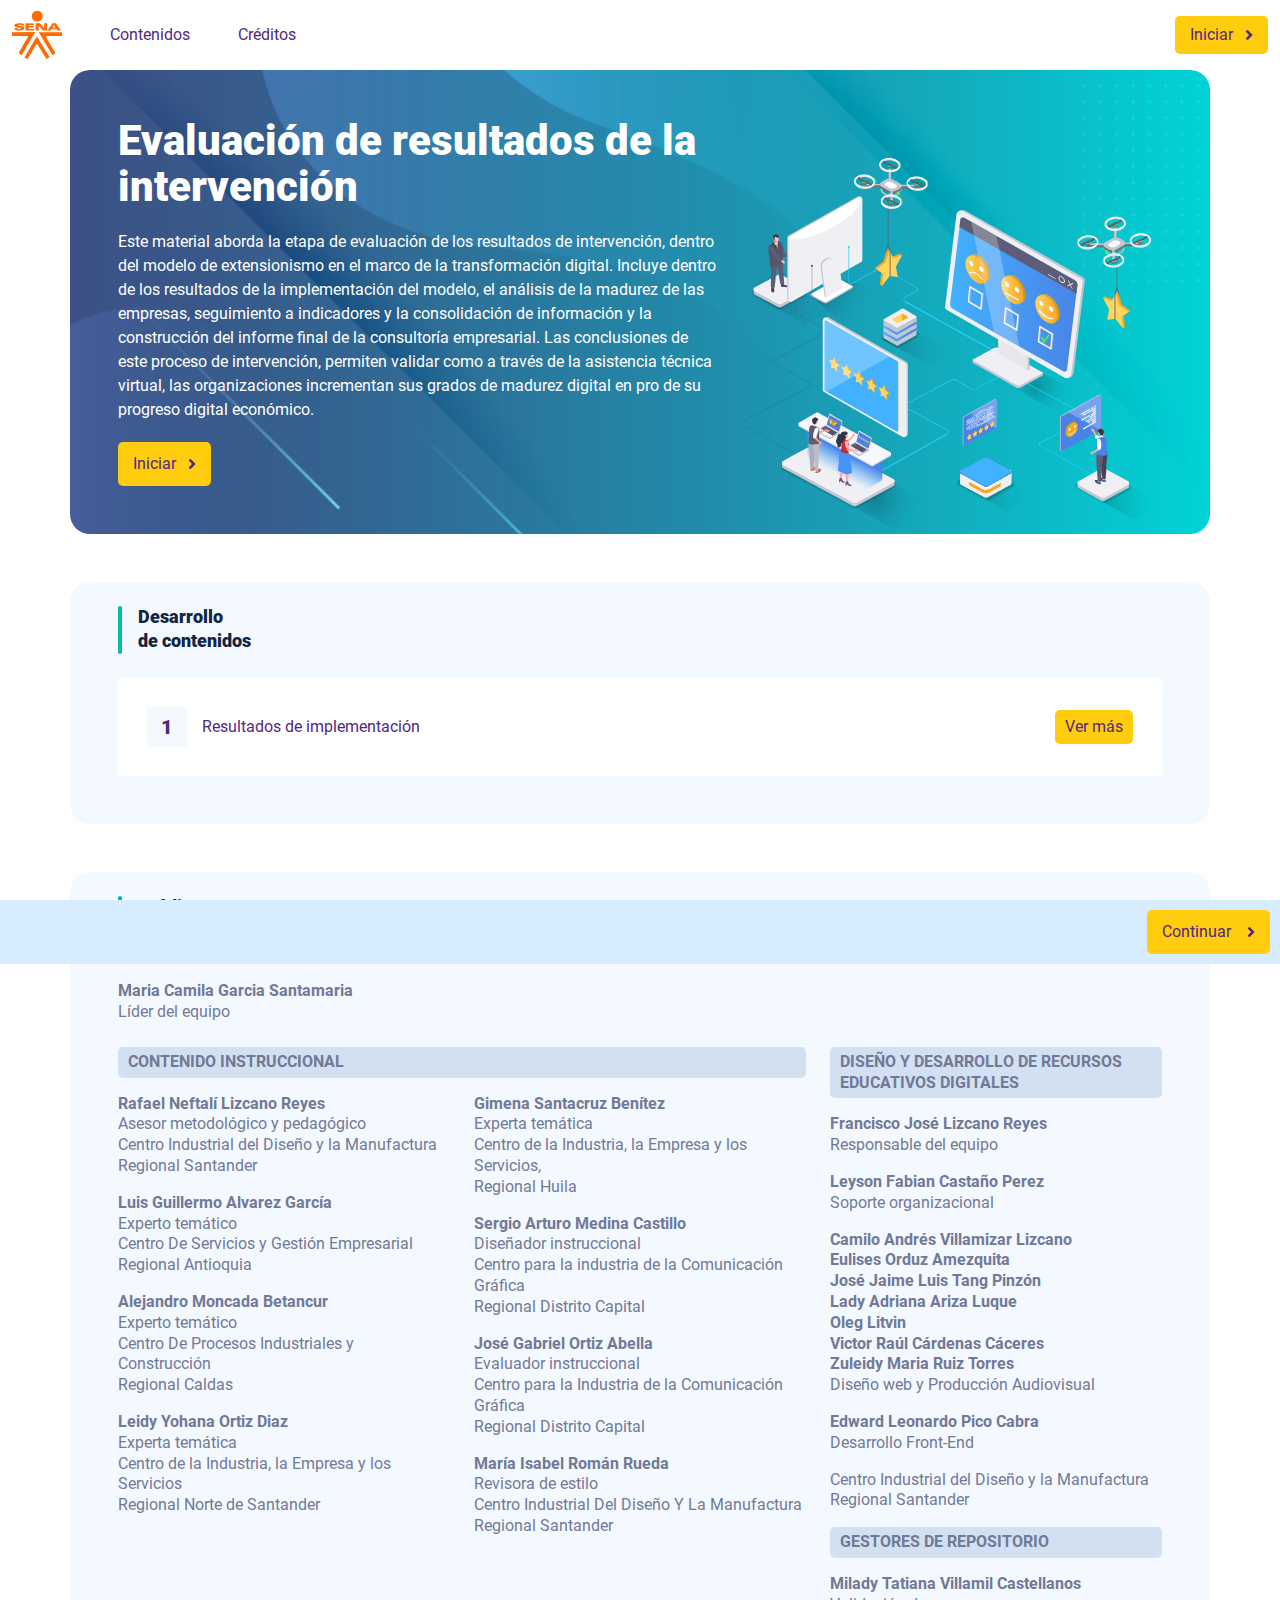
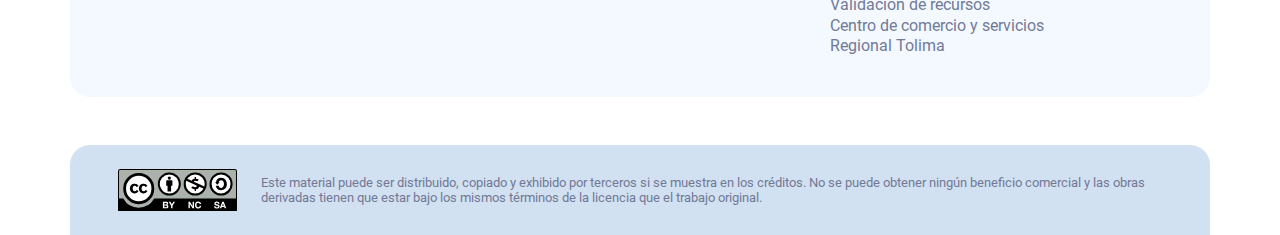
<file: index.html>
<!DOCTYPE html><html lang=""><head><meta charset="utf-8"><meta http-equiv="X-UA-Compatible" content="IE=edge"><meta name="viewport" content="width=device-width,initial-scale=1"><link rel="icon" href="favicon.ico"><title>valuación de resultados de la intervención</title><link href="css/chunk-18abf34a.fbc6547e.css" rel="prefetch"><link href="css/chunk-29460b1d.4fc86c55.css" rel="prefetch"><link href="css/chunk-6f26cf2c.bb1f6de8.css" rel="prefetch"><link href="css/chunk-7a8dacf9.c0b9870d.css" rel="prefetch"><link href="css/chunk-7cc2f876.c0b9870d.css" rel="prefetch"><link href="css/chunk-7ffbae07.c0b9870d.css" rel="prefetch"><link href="css/chunk-c30fa626.c10fd536.css" rel="prefetch"><link href="css/chunk-cde99bde.c0b9870d.css" rel="prefetch"><link href="css/comple.d13180e4.css" rel="prefetch"><link href="css/creditos.d2daddf6.css" rel="prefetch"><link href="css/glosario.599d8108.css" rel="prefetch"><link href="css/intro.175570c5.css" rel="prefetch"><link href="css/referencias.b298670c.css" rel="prefetch"><link href="css/tema1.d2daddf6.css" rel="prefetch"><link href="js/chunk-18abf34a.34dd8333.js" rel="prefetch"><link href="js/chunk-29460b1d.0ad68c23.js" rel="prefetch"><link href="js/chunk-2d0c031e.2a9f5bae.js" rel="prefetch"><link href="js/chunk-46763a27.85810dc0.js" rel="prefetch"><link href="js/chunk-6f26cf2c.1e27acfb.js" rel="prefetch"><link href="js/chunk-6f971c89.c6334845.js" rel="prefetch"><link href="js/chunk-7a8dacf9.96eab084.js" rel="prefetch"><link href="js/chunk-7cc2f876.8dfb34b3.js" rel="prefetch"><link href="js/chunk-7ffbae07.4bb2ba3e.js" rel="prefetch"><link href="js/chunk-c30fa626.96693622.js" rel="prefetch"><link href="js/chunk-cde99bde.6be8ea5c.js" rel="prefetch"><link href="js/comple.6e546e3f.js" rel="prefetch"><link href="js/creditos.d296f4b5.js" rel="prefetch"><link href="js/glosario.8104595a.js" rel="prefetch"><link href="js/intro.1bb05ed9.js" rel="prefetch"><link href="js/referencias.df88d91e.js" rel="prefetch"><link href="js/tema1.59eb98f6.js" rel="prefetch"><link href="css/app.b1a57835.css" rel="preload" as="style"><link href="css/chunk-vendors.51a8cdc3.css" rel="preload" as="style"><link href="js/app.a3c7f6bb.js" rel="preload" as="script"><link href="js/chunk-vendors.d99f6366.js" rel="preload" as="script"><link href="css/chunk-vendors.51a8cdc3.css" rel="stylesheet"><link href="css/app.b1a57835.css" rel="stylesheet"></head><body><noscript><strong>We're sorry but sena-base-2021 doesn't work properly without JavaScript enabled. Please enable it to continue.</strong></noscript><div id="app"></div><script src="js/chunk-vendors.d99f6366.js"></script><script src="js/app.a3c7f6bb.js"></script></body></html>
</file>
<file: css/chunk-18abf34a.fbc6547e.css>
.linea-tiempo-b[data-v-47dcb466]{position:relative}.linea-tiempo-b__numero[data-v-47dcb466]{align-self:stretch;position:relative}.linea-tiempo-b__numero[data-v-47dcb466]:after{content:"";position:absolute;border-left:3px solid #00bbae;z-index:1}.linea-tiempo-b .bottom[data-v-47dcb466]:after{height:50%;left:50%;top:50%}.linea-tiempo-b .full[data-v-47dcb466]:after{height:100%;left:50%}.linea-tiempo-b .top[data-v-47dcb466]:after{height:50%;left:50%;top:0}.linea-tiempo-b__linea div[data-v-47dcb466]{padding:0;height:40px}.linea-tiempo-b__linea .hor-line[data-v-47dcb466]{border-top:3px solid #00bbae;margin:0;top:17px;position:relative}.linea-tiempo-b__linea__esquina[data-v-47dcb466]{display:flex;overflow:hidden}.linea-tiempo-b__linea__esquina__linea[data-v-47dcb466]{border:3px solid #00bbae;width:100%;position:relative;border-radius:15px}.linea-tiempo-b__linea .top-right[data-v-47dcb466]{left:50%;top:-50%}.linea-tiempo-b__linea .left-bottom[data-v-47dcb466]{left:calc(-50% + 3px);top:calc(50% - 3px)}.linea-tiempo-b__linea .top-left[data-v-47dcb466]{left:calc(-50% + 3px);top:-50%}.linea-tiempo-b__linea .right-bottom[data-v-47dcb466]{left:50%;top:calc(50% - 3px)}.circle[data-v-47dcb466]{width:50px;height:50px;border-radius:50%;background-color:#00bbae;z-index:2;position:relative}.circle div[data-v-47dcb466]{color:#fff;position:absolute;top:50%;left:50%;transform:translate(-50%,-50%)}
</file>
<file: css/chunk-29460b1d.4fc86c55.css>
.fade-enter-active[data-v-7c48fadb],.fade-leave-active[data-v-7c48fadb]{transition:opacity .5s}.fade-enter[data-v-7c48fadb],.fade-leave-to[data-v-7c48fadb]{opacity:0}
</file>
<file: css/chunk-6f26cf2c.bb1f6de8.css>
.acordion-slot[data-v-384632c0]{position:absolute;opacity:0;height:0;overflow:hidden;pointer-events:none}
</file>
<file: css/chunk-7a8dacf9.c0b9870d.css>
.horizontal-scroll__wrapper[data-v-8e18821a]{overflow:hidden}.horizontal-scroll[data-v-8e18821a]{display:flex;width:100%;transition:transform .5s ease-in-out;align-items:center}.horizontal-scroll[data-v-8e18821a]>div{flex-grow:0;flex-shrink:0;width:100%;margin:0!important}
</file>
<file: css/chunk-7cc2f876.c0b9870d.css>
.horizontal-scroll__wrapper[data-v-8e18821a]{overflow:hidden}.horizontal-scroll[data-v-8e18821a]{display:flex;width:100%;transition:transform .5s ease-in-out;align-items:center}.horizontal-scroll[data-v-8e18821a]>div{flex-grow:0;flex-shrink:0;width:100%;margin:0!important}
</file>
<file: css/chunk-7ffbae07.c0b9870d.css>
.horizontal-scroll__wrapper[data-v-8e18821a]{overflow:hidden}.horizontal-scroll[data-v-8e18821a]{display:flex;width:100%;transition:transform .5s ease-in-out;align-items:center}.horizontal-scroll[data-v-8e18821a]>div{flex-grow:0;flex-shrink:0;width:100%;margin:0!important}
</file>
<file: css/chunk-c30fa626.c10fd536.css>
.linea-tiempo-b[data-v-67dab17c]{position:relative}.linea-tiempo-b__icon[data-v-67dab17c]{padding-top:100%;background-color:#7dd3e9;border-radius:50%;position:relative}.linea-tiempo-b__icon[data-v-67dab17c]:after{content:"";display:block;width:15px;height:4px;background-color:#7dd3e9;position:absolute;left:100%;top:50%;transform:translateY(-50%)}.linea-tiempo-b__icon img[data-v-67dab17c]{position:absolute;width:80%;top:50%;left:50%;transform:translate(-50%,-50%)}.linea-tiempo-b__row[data-v-67dab17c]{margin-bottom:50px}.linea-tiempo-b__row[data-v-67dab17c]:last-child{margin-bottom:0}@media (min-width:768px){.linea-tiempo-b__row[data-v-67dab17c]:nth-child(odd){flex-direction:row-reverse}.linea-tiempo-b__row:nth-child(odd) .linea-tiempo-b__content[data-v-67dab17c]{text-align:right}.linea-tiempo-b__row:nth-child(odd) .linea-tiempo-b__icon[data-v-67dab17c]:after{right:100%;left:auto}}.linea-tiempo-b__line[data-v-67dab17c]{margin-left:calc(50% - 2px)}.linea-tiempo-b__line[data-v-67dab17c]:after{content:"";display:block;position:absolute;border-left:4px dotted #727997;top:0;bottom:0}
</file>
<file: css/chunk-cde99bde.c0b9870d.css>
.horizontal-scroll__wrapper[data-v-8e18821a]{overflow:hidden}.horizontal-scroll[data-v-8e18821a]{display:flex;width:100%;transition:transform .5s ease-in-out;align-items:center}.horizontal-scroll[data-v-8e18821a]>div{flex-grow:0;flex-shrink:0;width:100%;margin:0!important}
</file>
<file: css/comple.d13180e4.css>
.banner-interno[data-v-3f7f20c1]{position:relative}.banner-interno__fondo[data-v-3f7f20c1]{position:absolute;top:0;bottom:-50px;left:0;right:0;background-size:cover;background-position:50%}.banner-interno__titulo[data-v-3f7f20c1]{display:flex;align-items:center}.banner-interno__titulo__icono[data-v-3f7f20c1]{display:block;width:32px;height:32px;border-radius:50%;background-color:#fff;position:relative}.banner-interno__titulo__icono i[data-v-3f7f20c1]{position:absolute;left:50%;top:50%;transform:translate(-50%,-50%)}.banner-interno__titulo h1[data-v-3f7f20c1]{color:#fff;line-height:1.1em}.complementario__btn a[data-v-e2e20976]{font-size:1.5em;line-height:1em}table[data-v-e2e20976]{width:calc(100% - 1px);min-width:800px}table td[data-v-e2e20976],table th[data-v-e2e20976]{padding:25px 20px;text-align:center}table td[data-v-e2e20976]:first-child,table th[data-v-e2e20976]:first-child{text-align:left}
</file>
<file: css/creditos.d2daddf6.css>
.banner-interno[data-v-3f7f20c1]{position:relative}.banner-interno__fondo[data-v-3f7f20c1]{position:absolute;top:0;bottom:-50px;left:0;right:0;background-size:cover;background-position:50%}.banner-interno__titulo[data-v-3f7f20c1]{display:flex;align-items:center}.banner-interno__titulo__icono[data-v-3f7f20c1]{display:block;width:32px;height:32px;border-radius:50%;background-color:#fff;position:relative}.banner-interno__titulo__icono i[data-v-3f7f20c1]{position:absolute;left:50%;top:50%;transform:translate(-50%,-50%)}.banner-interno__titulo h1[data-v-3f7f20c1]{color:#fff;line-height:1.1em}
</file>
<file: css/glosario.599d8108.css>
.banner-interno[data-v-3f7f20c1]{position:relative}.banner-interno__fondo[data-v-3f7f20c1]{position:absolute;top:0;bottom:-50px;left:0;right:0;background-size:cover;background-position:50%}.banner-interno__titulo[data-v-3f7f20c1]{display:flex;align-items:center}.banner-interno__titulo__icono[data-v-3f7f20c1]{display:block;width:32px;height:32px;border-radius:50%;background-color:#fff;position:relative}.banner-interno__titulo__icono i[data-v-3f7f20c1]{position:absolute;left:50%;top:50%;transform:translate(-50%,-50%)}.banner-interno__titulo h1[data-v-3f7f20c1]{color:#fff;line-height:1.1em}.glosario__letra-item[data-v-33ee35a0]{display:flex}.glosario__letra-item__texto[data-v-33ee35a0]{padding-top:5px}.glosario__letra-item__letra__icono[data-v-33ee35a0]{width:32px;height:32px;position:relative;line-height:1em;border-radius:50%;background-color:#d2e1f1}.glosario__letra-item__letra__icono span[data-v-33ee35a0]{position:absolute;left:50%;top:50%;transform:translate(-50%,-50%);font-size:1.1em;font-weight:900}
</file>
<file: css/intro.175570c5.css>
.banner-interno[data-v-3f7f20c1]{position:relative}.banner-interno__fondo[data-v-3f7f20c1]{position:absolute;top:0;bottom:-50px;left:0;right:0;background-size:cover;background-position:50%}.banner-interno__titulo[data-v-3f7f20c1]{display:flex;align-items:center}.banner-interno__titulo__icono[data-v-3f7f20c1]{display:block;width:32px;height:32px;border-radius:50%;background-color:#fff;position:relative}.banner-interno__titulo__icono i[data-v-3f7f20c1]{position:absolute;left:50%;top:50%;transform:translate(-50%,-50%)}.banner-interno__titulo h1[data-v-3f7f20c1]{color:#fff;line-height:1.1em}
</file>
<file: css/referencias.b298670c.css>
.banner-interno[data-v-3f7f20c1]{position:relative}.banner-interno__fondo[data-v-3f7f20c1]{position:absolute;top:0;bottom:-50px;left:0;right:0;background-size:cover;background-position:50%}.banner-interno__titulo[data-v-3f7f20c1]{display:flex;align-items:center}.banner-interno__titulo__icono[data-v-3f7f20c1]{display:block;width:32px;height:32px;border-radius:50%;background-color:#fff;position:relative}.banner-interno__titulo__icono i[data-v-3f7f20c1]{position:absolute;left:50%;top:50%;transform:translate(-50%,-50%)}.banner-interno__titulo h1[data-v-3f7f20c1]{color:#fff;line-height:1.1em}.referencias__item:last-child hr[data-v-02c70b8e]{display:none}.referencias__item a[data-v-02c70b8e]{color:#2196f3;text-decoration:underline;overflow-wrap:break-word}
</file>
<file: css/tema1.d2daddf6.css>
.banner-interno[data-v-3f7f20c1]{position:relative}.banner-interno__fondo[data-v-3f7f20c1]{position:absolute;top:0;bottom:-50px;left:0;right:0;background-size:cover;background-position:50%}.banner-interno__titulo[data-v-3f7f20c1]{display:flex;align-items:center}.banner-interno__titulo__icono[data-v-3f7f20c1]{display:block;width:32px;height:32px;border-radius:50%;background-color:#fff;position:relative}.banner-interno__titulo__icono i[data-v-3f7f20c1]{position:absolute;left:50%;top:50%;transform:translate(-50%,-50%)}.banner-interno__titulo h1[data-v-3f7f20c1]{color:#fff;line-height:1.1em}
</file>
<file: css/app.b1a57835.css>
.aside-menu[data-v-046cc03c]{position:sticky;top:70px;flex:0 0 0;width:0;background-color:#f3f9ff;transition:flex .5s ease-in-out,width .5s ease-in-out;overflow-x:hidden;z-index:100001}.aside-menu a[data-v-046cc03c]{color:#111e61}.aside-menu--open[data-v-046cc03c]{flex:0 0 300px;width:300px}.aside-menu__content[data-v-046cc03c]{width:300px;display:flex;flex-direction:column;justify-content:space-between;min-height:calc(100vh - 70px);max-height:calc(100vh - 70px)}@media (max-height:800px){.aside-menu__content[data-v-046cc03c]{min-height:800px;max-height:800px;overflow-y:auto}}.aside-menu__header[data-v-046cc03c]{padding:10px;text-align:center;background-color:#d8ecff}.aside-menu__header div[data-v-046cc03c]{margin:0}.aside-menu__menu[data-v-046cc03c]{overflow-y:auto;flex-grow:1;list-style:none;padding-left:0}.aside-menu__menu__item--active .aside-menu__menu__item__lnk[data-v-046cc03c],.aside-menu__menu__item--active .aside-menu__sec-menu__item__lnk[data-v-046cc03c]{background-color:#d8ecff;font-weight:700}.aside-menu__menu__item--sub-menu[data-v-046cc03c]:hover,.aside-menu__menu__item[data-v-046cc03c]:hover,.aside-menu__sec-menu__item[data-v-046cc03c]:hover{background-color:#d8ecff}.aside-menu__menu__item--sub-menu[data-v-046cc03c]{padding-left:10px}.aside-menu__menu__item--sub-menu--active .aside-menu__menu__item__lnk[data-v-046cc03c],.aside-menu__menu__item--sub-menu--active .aside-menu__sec-menu__item__lnk[data-v-046cc03c]{background-color:#d8ecff;font-weight:700;position:relative}.aside-menu__menu__item--sub-menu--active .aside-menu__menu__item__lnk[data-v-046cc03c]:before,.aside-menu__menu__item--sub-menu--active .aside-menu__sec-menu__item__lnk[data-v-046cc03c]:before{content:"";display:block;position:absolute;left:0;bottom:0;top:0;width:4px;border-radius:2px;background-color:#00bbae}.aside-menu__menu__item__lnk[data-v-046cc03c],.aside-menu__sec-menu__item__lnk[data-v-046cc03c]{display:flex;align-items:center;padding:10px 15px;line-height:1.1em}.aside-menu__menu__item__lnk i[data-v-046cc03c],.aside-menu__menu__item__lnk span[data-v-046cc03c],.aside-menu__sec-menu__item__lnk i[data-v-046cc03c],.aside-menu__sec-menu__item__lnk span[data-v-046cc03c]{margin-right:10px}.aside-menu__menu__item__lnk i[data-v-046cc03c]:last-child,.aside-menu__menu__item__lnk span[data-v-046cc03c]:last-child,.aside-menu__sec-menu__item__lnk i[data-v-046cc03c]:last-child,.aside-menu__sec-menu__item__lnk span[data-v-046cc03c]:last-child{margin-right:0}.aside-menu__sec-menu[data-v-046cc03c]{background-color:#d8ecff;padding:10px 0;flex-shrink:0}.aside-menu__sec-menu__item[data-v-046cc03c]{padding:10px 15px}.aside-menu__sec-menu__item__lnk[data-v-046cc03c]{padding:0;border-radius:1em}.aside-menu__sec-menu__item__lnk i[data-v-046cc03c]{display:block;width:2em;height:2em;padding:.5em 0;text-align:center;background-color:#fff;border-radius:50%}.aside-menu__sec-menu__item__lnk[data-v-046cc03c]:hover{background-color:#fff}@media (max-width:768px){.aside-menu[data-v-046cc03c]{position:fixed;top:70px}}.header[data-v-3524e9ca]{position:sticky;top:0;padding-top:10px;padding-bottom:10px;background-color:#fff;z-index:10010;line-height:1.1em}.header__logo[data-v-3524e9ca]{width:50px}.header__menu[data-v-3524e9ca]{cursor:pointer}.header__menu span[data-v-3524e9ca]{font-size:.7em;display:block;line-height:1em;text-align:center;color:#111e61}.header__menu__btn[data-v-3524e9ca]{width:30px;height:30px;position:relative;margin-bottom:4px}.header__menu__btn .line-1[data-v-3524e9ca],.header__menu__btn .line-2[data-v-3524e9ca],.header__menu__btn .line-3[data-v-3524e9ca]{height:4px;width:30px;background-color:#111e61;transform-origin:center center;position:absolute;left:0;border-radius:2px}.header__menu__btn .line-1[data-v-3524e9ca]{top:4px;-webkit-animation:line-1-inactive-data-v-3524e9ca .5s ease-in-out forwards;animation:line-1-inactive-data-v-3524e9ca .5s ease-in-out forwards}.header__menu__btn .line-2[data-v-3524e9ca]{top:13px;-webkit-animation:line-2-inactive-data-v-3524e9ca .5s ease-in-out forwards;animation:line-2-inactive-data-v-3524e9ca .5s ease-in-out forwards}.header__menu__btn .line-3[data-v-3524e9ca]{top:22px;-webkit-animation:line-3-inactive-data-v-3524e9ca .5s ease-in-out forwards;animation:line-3-inactive-data-v-3524e9ca .5s ease-in-out forwards}.header__menu__btn[data-v-3524e9ca]:hover{cursor:pointer}.header__menu__btn--open .line-1[data-v-3524e9ca]{-webkit-animation:line-1-active-data-v-3524e9ca .5s ease-in-out forwards;animation:line-1-active-data-v-3524e9ca .5s ease-in-out forwards}.header__menu__btn--open .line-2[data-v-3524e9ca]{-webkit-animation:line-2-active-data-v-3524e9ca .5s ease-in-out forwards;animation:line-2-active-data-v-3524e9ca .5s ease-in-out forwards}.header__menu__btn--open .line-3[data-v-3524e9ca]{-webkit-animation:line-3-active-data-v-3524e9ca .5s ease-in-out forwards;animation:line-3-active-data-v-3524e9ca .5s ease-in-out forwards}@-webkit-keyframes line-1-active-data-v-3524e9ca{0%{transform:translate(0) rotate(0)}50%{transform:translateY(9px) rotate(0)}to{transform:translateY(9px) rotate(45deg)}}@keyframes line-1-active-data-v-3524e9ca{0%{transform:translate(0) rotate(0)}50%{transform:translateY(9px) rotate(0)}to{transform:translateY(9px) rotate(45deg)}}@-webkit-keyframes line-2-active-data-v-3524e9ca{0%{transform:scale(1)}to{transform:scale(0)}}@keyframes line-2-active-data-v-3524e9ca{0%{transform:scale(1)}to{transform:scale(0)}}@-webkit-keyframes line-3-active-data-v-3524e9ca{0%{transform:translate(0) rotate(0)}50%{transform:translateY(-9px) rotate(0)}to{transform:translateY(-9px) rotate(-45deg)}}@keyframes line-3-active-data-v-3524e9ca{0%{transform:translate(0) rotate(0)}50%{transform:translateY(-9px) rotate(0)}to{transform:translateY(-9px) rotate(-45deg)}}@-webkit-keyframes line-1-inactive-data-v-3524e9ca{0%{transform:translateY(9px) rotate(45deg)}50%{transform:translateY(9px) rotate(0)}to{transform:translate(0) rotate(0)}}@keyframes line-1-inactive-data-v-3524e9ca{0%{transform:translateY(9px) rotate(45deg)}50%{transform:translateY(9px) rotate(0)}to{transform:translate(0) rotate(0)}}@-webkit-keyframes line-2-inactive-data-v-3524e9ca{0%{transform:scale(0)}to{transform:scale(1)}}@keyframes line-2-inactive-data-v-3524e9ca{0%{transform:scale(0)}to{transform:scale(1)}}@-webkit-keyframes line-3-inactive-data-v-3524e9ca{0%{transform:translateY(-9px) rotate(-45deg)}50%{transform:translateY(-9px) rotate(0)}to{transform:translate(0) rotate(0)}}@keyframes line-3-inactive-data-v-3524e9ca{0%{transform:translateY(-9px) rotate(-45deg)}50%{transform:translateY(-9px) rotate(0)}to{transform:translate(0) rotate(0)}}.barra-avance[data-v-14862916]{display:flex;align-items:center;justify-content:space-between;position:fixed;bottom:0;left:0;width:100%;padding:10px;background-color:#d8ecff;transition:transform .5s ease-in-out;z-index:100000}.barra-avance__barra[data-v-14862916]{margin:0 20px;flex:1;position:relative;max-width:800px}.barra-avance__barra--amarilla[data-v-14862916],.barra-avance__barra--blanca[data-v-14862916]{height:4px}.barra-avance__barra--amarilla[data-v-14862916]:after,.barra-avance__barra--amarilla[data-v-14862916]:before,.barra-avance__barra--blanca[data-v-14862916]:after,.barra-avance__barra--blanca[data-v-14862916]:before{content:"";display:block;width:10px;height:10px;border-radius:50%;position:absolute;top:50%}.barra-avance__barra--amarilla[data-v-14862916]:before,.barra-avance__barra--blanca[data-v-14862916]:before{left:0;transform:translate(-50%,-50%)}.barra-avance__barra--amarilla[data-v-14862916]:after,.barra-avance__barra--blanca[data-v-14862916]:after{right:0;transform:translate(50%,-50%)}.barra-avance__barra--blanca[data-v-14862916],.barra-avance__barra--blanca[data-v-14862916]:after,.barra-avance__barra--blanca[data-v-14862916]:before{background-color:#fff}.barra-avance__barra--amarilla[data-v-14862916]{position:absolute;width:100%;top:0;background-color:#ffcd0d}.barra-avance__barra--amarilla[data-v-14862916]:after,.barra-avance__barra--amarilla[data-v-14862916]:before{background-color:#ffcd0d}.barra-avance__boton--regresar[data-v-14862916]{background-color:#b0c0d2}.barra-avance__boton--regresar span[data-v-14862916]{color:#111e61!important}.barra-avance__boton--disable[data-v-14862916]{opacity:0;pointer-events:none}.barra-avance--open[data-v-14862916]{transform:translateY(0)}.barra-avance--close[data-v-14862916]{transform:translateY(100%)}.contenedor-principal{display:flex;align-items:flex-start}.seccion-principal{width:100%}.seccion-principal--barra-avance-open .curso-main-container{padding-bottom:80px!important}.banner-principal h1[data-v-7c39ecea],.banner-principal p[data-v-7c39ecea]{color:#fff}.banner-principal .tarjeta[data-v-7c39ecea]{background-color:#522981;background-size:cover;background-position:50%}.banner-principal__info[data-v-7c39ecea]{display:flex;flex-direction:column;justify-content:center}.banner-principal__programa[data-v-7c39ecea]{display:flex;align-items:center;margin-bottom:20px}.banner-principal__componente[data-v-7c39ecea]{margin-bottom:20px}.banner-principal__componente h1[data-v-7c39ecea]{line-height:1.1em}@media (max-width:576px){.banner-principal__componente h1[data-v-7c39ecea]{font-size:2em}}.banner-principal__descripcion[data-v-7c39ecea]{margin-bottom:20px}.creditos[data-v-ce32b7bc]{color:#727997}.creditos p[data-v-ce32b7bc]{line-height:1.3em;margin-bottom:0;color:#727997}.creditos__titulo[data-v-ce32b7bc]{font-weight:700;background-color:#d2e1f1;padding:5px 10px;border-radius:5px}.footer[data-v-350fb762]{background-color:#d2e1f1;border-bottom-right-radius:0;border-bottom-left-radius:0}.footer__all-round[data-v-350fb762]{border-bottom-right-radius:20px;border-bottom-left-radius:20px}.footer p[data-v-350fb762]{color:#727997;line-height:1.2em}.resultados-aprendizaje__item[data-v-d8a00f74]{margin-bottom:20px}.resultados-aprendizaje__item[data-v-d8a00f74]:last-child{margin-bottom:0}.desarrollo-contenidos__item[data-v-d8a00f74]{display:flex;align-items:center;justify-content:space-between;margin-bottom:25px;padding:5px;border-radius:5px}.desarrollo-contenidos__item__texto[data-v-d8a00f74]{display:flex;align-items:center}.desarrollo-contenidos__item__icono[data-v-d8a00f74]{display:block;background-color:#f3f9ff;font-size:20px;font-weight:900;text-align:center;padding:10px;line-height:1em;width:40px;margin-right:15px}.desarrollo-contenidos__item[data-v-d8a00f74]:last-child{margin-bottom:0}.desarrollo-contenidos__item[data-v-d8a00f74]:hover{background-color:#f3f9ff;font-weight:900;color:#111e61}*,:after,:before{box-sizing:inherit}html{height:100%;line-height:1.15;box-sizing:border-box;-webkit-font-smoothing:antialiased;-moz-osx-font-smoothing:grayscale;-webkit-text-size-adjust:100%;-ms-text-size-adjust:100%;text-rendering:optimizeLegibility}a,abbr,acronym,address,applet,article,aside,audio,b,big,blockquote,body,canvas,caption,center,cite,code,dd,del,details,dfn,div,dl,dt,em,embed,fieldset,figcaption,figure,footer,form,h1,h2,h3,h4,h5,h6,header,hgroup,html,i,iframe,img,ins,kbd,label,legend,li,mark,menu,nav,object,ol,output,p,pre,q,ruby,s,samp,section,small,span,strike,strong,sub,summary,sup,table,tbody,td,tfoot,th,thead,time,tr,tt,u,ul,var,video{margin:0;padding:0;border:0;outline:0;background:transparent;vertical-align:baseline}article,aside,details,figcaption,figure,footer,header,main,menu,nav,section,summary{display:block}[hidden],template{display:none}hr{box-sizing:content-box;height:0;border-bottom:1px solid #e8e8e8;border-left:0;border-right:0;border-top:0;margin:1.5em 0;overflow:visible}[hidden]{display:none}a{font-family:Roboto,sans-serif;font-size:16px;font-weight:400;text-decoration:none;color:#522981;background-color:transparent;transition:all .15s ease-in-out;-webkit-text-decoration-skip:objects}a:active,a:hover{outline-width:0}a:active,a:focus,a:hover{color:#150a20}[type=button],[type=reset],[type=submit],button{-webkit-appearance:none;-moz-appearance:none;appearance:none;cursor:pointer;display:inline-block;vertical-align:middle;border:0;border-radius:5px;color:#fff;background-color:#522981;font-family:Roboto,sans-serif;font-weight:400;font-size:16px;-webkit-font-smoothing:antialiased;line-height:1em;white-space:nowrap;text-decoration:none;text-transform:none;padding:.75em 1.5em;margin:0;-webkit-user-select:none;-moz-user-select:none;-ms-user-select:none;user-select:none;overflow:visible;transition:background-color .15s ease-in-out}[type=button]:focus,[type=button]:hover,[type=reset]:focus,[type=reset]:hover,[type=submit]:focus,[type=submit]:hover,button:focus,button:hover{background-color:#150a20;color:#fff}[type=button]:disabled,[type=reset]:disabled,[type=submit]:disabled,button:disabled{cursor:not-allowed;opacity:.5}[type=button]:disabled:hover,[type=reset]:disabled:hover,[type=submit]:disabled:hover,button:disabled:hover{background-color:#522981}input,select,textarea{margin:0;display:block;font-family:Roboto,sans-serif;font-size:16px}input{overflow:visible}[type=color],[type=date],[type=datetime-local],[type=datetime],[type=email],[type=month],[type=number],[type=password],[type=search],[type=tel],[type=text],[type=time],[type=url],[type=week],input:not([type]),select,select[multiple],textarea{background-color:#fff;border:1px solid #e8e8e8;border-radius:5px;box-shadow:inset 0 1px 3px rgba(0,0,0,.06);box-sizing:inherit;margin-bottom:.75em;padding:.5em;transition:border-color .15s ease-in-out;width:100%}[type=color]:hover,[type=date]:hover,[type=datetime-local]:hover,[type=datetime]:hover,[type=email]:hover,[type=month]:hover,[type=number]:hover,[type=password]:hover,[type=search]:hover,[type=tel]:hover,[type=text]:hover,[type=time]:hover,[type=url]:hover,[type=week]:hover,input:not([type]):hover,select:hover,select[multiple]:hover,textarea:hover{border-color:shade(#e8e8e8,20%)}[type=color]:focus,[type=date]:focus,[type=datetime-local]:focus,[type=datetime]:focus,[type=email]:focus,[type=month]:focus,[type=number]:focus,[type=password]:focus,[type=search]:focus,[type=tel]:focus,[type=text]:focus,[type=time]:focus,[type=url]:focus,[type=week]:focus,input:not([type]):focus,select:focus,select[multiple]:focus,textarea:focus{border-color:#522981;box-shadow:inset 0 1px 3px rgba(0,0,0,.06),0 0 5px rgba(70,35,110,.7);outline:none}[type=color]:disabled,[type=date]:disabled,[type=datetime-local]:disabled,[type=datetime]:disabled,[type=email]:disabled,[type=month]:disabled,[type=number]:disabled,[type=password]:disabled,[type=search]:disabled,[type=tel]:disabled,[type=text]:disabled,[type=time]:disabled,[type=url]:disabled,[type=week]:disabled,input:not([type]):disabled,select:disabled,select[multiple]:disabled,textarea:disabled{background-color:shade(#fff,5%);cursor:not-allowed}[type=color]:disabled:hover,[type=date]:disabled:hover,[type=datetime-local]:disabled:hover,[type=datetime]:disabled:hover,[type=email]:disabled:hover,[type=month]:disabled:hover,[type=number]:disabled:hover,[type=password]:disabled:hover,[type=search]:disabled:hover,[type=tel]:disabled:hover,[type=text]:disabled:hover,[type=time]:disabled:hover,[type=url]:disabled:hover,[type=week]:disabled:hover,input:not([type]):disabled:hover,select:disabled:hover,select[multiple]:disabled:hover,textarea:disabled:hover{border:1px solid #e8e8e8}select{text-transform:none;max-width:100%;border-radius:5px}::-webkit-file-upload-button{background-color:#522981;border:none;cursor:pointer;color:#fff;border-radius:5px;padding:.75em 1.5em}::-webkit-file-upload-button:hover{background-color:#150a20}optgroup{font-weight:700}fieldset{border:1px solid #e8e8e8;background-color:transparent;padding:1.5em;-webkit-margin-start:0;-webkit-margin-end:0;-webkit-padding-before:1.5em;-webkit-padding-start:1.5em;-webkit-padding-end:1.5em;-webkit-padding-after:1.5em}legend{box-sizing:border-box;color:inherit;display:table;max-width:100%;padding:0;white-space:normal;font-weight:600;-webkit-padding-start:0;-webkit-padding-end:0}label,legend{margin-bottom:.375em}label{display:block;font-size:16px;font-family:Roboto,sans-serif;font-weight:900}textarea{overflow:auto;resize:vertical}[type=checkbox],[type=radio]{box-sizing:border-box;padding:0;display:inline;margin-right:.375em}[type=number]::-webkit-inner-spin-button,[type=number]::-webkit-outer-spin-button{height:auto}[type=search]{-webkit-appearance:textfield;outline-offset:-2px}[type=search]::-webkit-search-cancel-button,[type=search]::-webkit-search-decoration{-webkit-appearance:none;-moz-appearance:none}::-moz-placeholder{color:#999}:-ms-input-placeholder{color:#999}::placeholder{color:#999}::-webkit-file-upload-button{-webkit-appearance:button;-moz-appearance:button;font:inherit}[type=file]{margin-bottom:.75em;width:100%}[type=button],[type=reset],[type=submit],button{-webkit-appearance:button}[type=button]::-moz-focus-inner,[type=reset]::-moz-focus-inner,[type=submit]::-moz-focus-inner,button::-moz-focus-inner{border-style:none;padding:0}[type=button]:-moz-focusring,[type=reset]:-moz-focusring,[type=submit]:-moz-focusring,button:-moz-focusring{outline:1px dotted ButtonText}progress{vertical-align:baseline}ol,ul{list-style:none}dt{font-weight:700}figure,img,picture,svg{margin:0;width:100%;max-width:100%}figcaption{display:block;background-color:#e8e8e8;padding:.75em 1.5em;font-size:.8em;font-weight:700}img,svg{display:block;border-style:none}svg:not(:root){overflow:hidden}audio,canvas,progress,video{display:inline-block}audio:not([controls]){display:none;height:0}template{display:none}table{border-collapse:collapse;border-spacing:0;table-layout:fixed;width:100%}td,th,tr{vertical-align:middle}td,th{border:1px solid #e8e8e8;padding:.75em}th{font-size:1.125em;line-height:1.2}td{line-height:1.5}body{font-size:16px;font-weight:400;line-height:1.5}body,h1,h2,h3,h4,h5,h6{color:#12263f;font-family:Roboto,sans-serif}h1,h2,h3,h4,h5,h6{font-weight:900;line-height:1.2;margin:0 0 .75em}h1{font-size:2.625em}h2{font-size:2.375em}h3{font-size:1.875em}h4{font-size:1.5em}h5{font-size:1.25em}h6{font-size:1.125em}p{font-family:Roboto,sans-serif;font-size:16px;font-weight:400;line-height:1.5;color:#12263f}b,strong{font-weight:700}dfn,em,i{font-style:italic}br{line-height:2em}u{text-decoration:underline}code,kbd,pre,samp{color:#727997;font-family:Lucida Console,Courier New,monospace;font-size:1em}sub,sup{font-size:75%;line-height:0;position:relative;vertical-align:baseline}sub{bottom:-.25em}sup{top:-.5em}small{font-size:80%}mark{background-color:#ffeb3b;color:#000}abbr[title]{border-bottom:none;text-decoration:underline;-webkit-text-decoration:underline dotted;text-decoration:underline dotted}blockquote,q{quotes:none}::selection{background:#2196f3;color:#fff;text-shadow:none}::-moz-selection{background:#2196f3;color:#fff;text-shadow:none}img::selection{background:transparent}img::-moz-selection{background:transparent}body{-webkit-tap-highlight-color:#2196F3}details,menu{display:block}summary{display:list-item}@media print{*,:after,:before,:first-letter,:first-line{background:transparent!important;color:#000!important;box-shadow:none!important;text-shadow:none!important}a,a:visited{text-decoration:underline}a[href]:after{content:" (" attr(href) ")"}a abbr[title]:after{content:" (" attr(title) ")"}a[href^="#"]:after,a[href^="javascript:"]:after{content:""}blockquote,pre{border:1px solid #999;page-break-inside:avoid}thead{display:table-header-group}img,tr{page-break-inside:avoid}img{max-width:100%!important}h2,h3,p{orphans:3;widows:3}h2,h3{page-break-after:avoid}}@font-face{font-family:Roboto;font-style:normal;font-weight:100;font-display:swap;src:local("Roboto Thin"),local("Roboto-Thin"),url(/fonts/roboto-100.woff2) format("woff2");unicode-range:U+00??,U+0131,U+0152-0153,U+02bb-02bc,U+02c6,U+02da,U+02dc,U+2000-206f,U+2074,U+20ac,U+2122,U+2191,U+2193,U+2212,U+2215,U+feff,U+fffd}@font-face{font-family:Roboto;font-style:italic;font-weight:100;font-display:swap;src:local("Roboto Thin Italic"),local("Roboto-Thin-Italic"),url(/fonts/roboto-100-italic.woff2) format("woff2");unicode-range:U+00??,U+0131,U+0152-0153,U+02bb-02bc,U+02c6,U+02da,U+02dc,U+2000-206f,U+2074,U+20ac,U+2122,U+2191,U+2193,U+2212,U+2215,U+feff,U+fffd}@font-face{font-family:Roboto;font-style:normal;font-weight:400;font-display:swap;src:local("Roboto Regular"),local("Roboto-Regular"),url(/fonts/roboto-400.woff2) format("woff2");unicode-range:U+00??,U+0131,U+0152-0153,U+02bb-02bc,U+02c6,U+02da,U+02dc,U+2000-206f,U+2074,U+20ac,U+2122,U+2191,U+2193,U+2212,U+2215,U+feff,U+fffd}@font-face{font-family:Roboto;font-style:italic;font-weight:400;font-display:swap;src:local("Roboto Regular Italic"),local("Roboto-Regular-Italic"),url(/fonts/roboto-400-italic.woff2) format("woff2");unicode-range:U+00??,U+0131,U+0152-0153,U+02bb-02bc,U+02c6,U+02da,U+02dc,U+2000-206f,U+2074,U+20ac,U+2122,U+2191,U+2193,U+2212,U+2215,U+feff,U+fffd}@font-face{font-family:Roboto;font-style:normal;font-weight:700;font-display:swap;src:local("Roboto Bold"),local("Roboto-Bold"),url(/fonts/roboto-700.woff2) format("woff2");unicode-range:U+00??,U+0131,U+0152-0153,U+02bb-02bc,U+02c6,U+02da,U+02dc,U+2000-206f,U+2074,U+20ac,U+2122,U+2191,U+2193,U+2212,U+2215,U+feff,U+fffd}@font-face{font-family:Roboto;font-style:italic;font-weight:700;font-display:swap;src:local("Roboto Bold Italic"),local("Roboto-Bold-Italic"),url(/fonts/roboto-700-italic.woff2) format("woff2");unicode-range:U+00??,U+0131,U+0152-0153,U+02bb-02bc,U+02c6,U+02da,U+02dc,U+2000-206f,U+2074,U+20ac,U+2122,U+2191,U+2193,U+2212,U+2215,U+feff,U+fffd}@font-face{font-family:Roboto;font-style:normal;font-weight:900;font-display:swap;src:local("Roboto Black"),local("Roboto-Black"),url(/fonts/roboto-900.woff2) format("woff2");unicode-range:U+00??,U+0131,U+0152-0153,U+02bb-02bc,U+02c6,U+02da,U+02dc,U+2000-206f,U+2074,U+20ac,U+2122,U+2191,U+2193,U+2212,U+2215,U+feff,U+fffd}@font-face{font-family:Roboto;font-style:italic;font-weight:900;font-display:swap;src:local("Roboto Black Italic"),local("Roboto-Black-Italic"),url(/fonts/roboto-900-italic.woff2) format("woff2");unicode-range:U+00??,U+0131,U+0152-0153,U+02bb-02bc,U+02c6,U+02da,U+02dc,U+2000-206f,U+2074,U+20ac,U+2122,U+2191,U+2193,U+2212,U+2215,U+feff,U+fffd}.h1,.h2,.h3,.h4,.h5,.h6{font-family:Roboto,sans-serif;font-weight:900;line-height:1.2;margin:0 0 .75em;color:#12263f}.h1{font-size:2.625em}.h2{font-size:2.375em}.h3{font-size:1.875em}.h4{font-size:1.5em}.h5{font-size:1.25em}.h6{font-size:1.125em}.text-small{font-size:.8em}.text-thin{font-weight:100}.text-bold{font-weight:700}.text-black{font-weight:900}.text-center{text-align:center}.titulo-principal{border-bottom:3px solid #e8e8e8;margin-bottom:30px;padding-bottom:20px;display:flex;align-items:center}.titulo-principal .h3,.titulo-principal h3{margin-bottom:0}.titulo-principal__numero{width:45px;height:45px;background-color:#00bbae;margin-right:15px;position:relative}.titulo-principal__numero .h3{color:#fff;position:absolute;top:50%;left:50%;transform:translate(-50%,-50%)}.titulo-segundo{margin-bottom:20px}.titulo-segundo .h4{margin-bottom:10px}.titulo-segundo:after{content:"";display:block;height:3px;width:140px;border-left:50px solid #00bbae;background-color:#e8e8e8}.etiqueta,.etiqueta--morada{padding:2px 6px 5px;margin-right:5px}.etiqueta--morada{color:#fff;background-color:#522981}.cajon,.cajon--azul,.cajon--rojo{position:relative}.cajon--azul:before,.cajon--rojo:before,.cajon:before{content:"";display:block;width:25px;height:10px;position:absolute;top:0;left:0}.cajon--azul{background-color:#d4f1f8}.cajon--azul:before{background-color:#7dd3e9}.cajon--rojo{background-color:rgba(249,169,30,.12156862745098039)}.cajon--rojo:before{background-color:#f9a71e}.lista-ol--cuadro li,.lista-ol li,.lista-ul--color li,.lista-ul--separador li,.lista-ul li{margin-bottom:10px}.lista-ol--separador li,.lista-ul--separador li{padding-bottom:15px;margin-bottom:15px;border-bottom:1px solid #b0c0d2}.lista-ol--separador li:last-child,.lista-ul--separador li:last-child{padding-bottom:0;border-bottom:none}.lista-ol--cuadro li{display:flex}.lista-ol--cuadro__vineta{background-color:#00bbae;display:inline-block;width:24px;height:24px;color:#fff;position:relative;margin-right:8px}.lista-ol--cuadro__vineta span{position:absolute;top:50%;left:50%;transform:translate(-50%,-50%);line-height:1em}.lista-ul--color i,.lista-ul--separador i,.lista-ul i{margin-right:7px}.lista-ul--color li ul,.lista-ul--separador li ul,.lista-ul li ul{padding-left:15px}.lista-ul--color li ul .lista-ul__vineta:before,.lista-ul--separador li ul .lista-ul__vineta:before,.lista-ul li ul .lista-ul__vineta:before{content:"- "}.lista-ul__vineta:before{content:"• ";line-height:1em}.lista-ul--color i{color:#00bbae}a{cursor:pointer}.boton,.boton--sm{background-color:#ffcd0d;color:#fff!important;padding:10px 15px;border-radius:5px;display:inline-block;display:inline-flex;align-items:center;transform:scale(1)}.boton--sm i,.boton--sm span,.boton i,.boton span{color:#522981}.boton--sm span+i,.boton span+i{margin-left:8px}.boton--sm:hover,.boton:hover{color:#522981;transform:scale(1.05)}.boton--sm{padding:5px 10px}.boton--b{background-color:#3c5185}.boton--b i,.boton--b span{color:#fff}.boton--b:active,.boton--b:focus,.boton--b:hover{background-color:#00bbae}.info-state,.info-state-bg,.info-state-bg p,.info-state p{color:#03a9f4}.info-state-bg{background-color:#edf9ff}.success-state,.success-state-bg,.success-state-bg label,.success-state-bg p,.success-state label,.success-state p{color:#449d48}.success-state-bg [type=color],.success-state-bg [type=date],.success-state-bg [type=datetime-local],.success-state-bg [type=datetime],.success-state-bg [type=email],.success-state-bg [type=month],.success-state-bg [type=number],.success-state-bg [type=password],.success-state-bg [type=search],.success-state-bg [type=tel],.success-state-bg [type=text],.success-state-bg [type=time],.success-state-bg [type=url],.success-state-bg [type=week],.success-state-bg input:not([type]),.success-state-bg select,.success-state-bg select[multiple],.success-state-bg textarea,.success-state [type=color],.success-state [type=date],.success-state [type=datetime-local],.success-state [type=datetime],.success-state [type=email],.success-state [type=month],.success-state [type=number],.success-state [type=password],.success-state [type=search],.success-state [type=tel],.success-state [type=text],.success-state [type=time],.success-state [type=url],.success-state [type=week],.success-state input:not([type]),.success-state select,.success-state select[multiple],.success-state textarea{background-color:#fcfefc;border-color:#6ec071;color:#449d48}.success-state-bg [type=color]:focus,.success-state-bg [type=date]:focus,.success-state-bg [type=datetime-local]:focus,.success-state-bg [type=datetime]:focus,.success-state-bg [type=email]:focus,.success-state-bg [type=month]:focus,.success-state-bg [type=number]:focus,.success-state-bg [type=password]:focus,.success-state-bg [type=search]:focus,.success-state-bg [type=tel]:focus,.success-state-bg [type=text]:focus,.success-state-bg [type=time]:focus,.success-state-bg [type=url]:focus,.success-state-bg [type=week]:focus,.success-state-bg input:not([type]):focus,.success-state-bg select:focus,.success-state-bg select[multiple]:focus,.success-state-bg textarea:focus,.success-state [type=color]:focus,.success-state [type=date]:focus,.success-state [type=datetime-local]:focus,.success-state [type=datetime]:focus,.success-state [type=email]:focus,.success-state [type=month]:focus,.success-state [type=number]:focus,.success-state [type=password]:focus,.success-state [type=search]:focus,.success-state [type=tel]:focus,.success-state [type=text]:focus,.success-state [type=time]:focus,.success-state [type=url]:focus,.success-state [type=week]:focus,.success-state input:not([type]):focus,.success-state select:focus,.success-state select[multiple]:focus,.success-state textarea:focus{border-color:#6ec071;box-shadow:inset 0 1px 3px rgba(0,0,0,.06),0 0 5px rgba(92,184,96,.7)}.success-state-bg{background-color:#f2f9f2}.warning-state,.warning-state-bg,.warning-state-bg label,.warning-state-bg p,.warning-state label,.warning-state p{color:#a19100}.warning-state-bg [type=color],.warning-state-bg [type=date],.warning-state-bg [type=datetime-local],.warning-state-bg [type=datetime],.warning-state-bg [type=email],.warning-state-bg [type=month],.warning-state-bg [type=number],.warning-state-bg [type=password],.warning-state-bg [type=search],.warning-state-bg [type=tel],.warning-state-bg [type=text],.warning-state-bg [type=time],.warning-state-bg [type=url],.warning-state-bg [type=week],.warning-state-bg input:not([type]),.warning-state-bg select,.warning-state-bg select[multiple],.warning-state-bg textarea,.warning-state [type=color],.warning-state [type=date],.warning-state [type=datetime-local],.warning-state [type=datetime],.warning-state [type=email],.warning-state [type=month],.warning-state [type=number],.warning-state [type=password],.warning-state [type=search],.warning-state [type=tel],.warning-state [type=text],.warning-state [type=time],.warning-state [type=url],.warning-state [type=week],.warning-state input:not([type]),.warning-state select,.warning-state select[multiple],.warning-state textarea{background-color:#fffffd;border-color:#fff388;color:#bba700}.warning-state-bg [type=color]:focus,.warning-state-bg [type=date]:focus,.warning-state-bg [type=datetime-local]:focus,.warning-state-bg [type=datetime]:focus,.warning-state-bg [type=email]:focus,.warning-state-bg [type=month]:focus,.warning-state-bg [type=number]:focus,.warning-state-bg [type=password]:focus,.warning-state-bg [type=search]:focus,.warning-state-bg [type=tel]:focus,.warning-state-bg [type=text]:focus,.warning-state-bg [type=time]:focus,.warning-state-bg [type=url]:focus,.warning-state-bg [type=week]:focus,.warning-state-bg input:not([type]):focus,.warning-state-bg select:focus,.warning-state-bg select[multiple]:focus,.warning-state-bg textarea:focus,.warning-state [type=color]:focus,.warning-state [type=date]:focus,.warning-state [type=datetime-local]:focus,.warning-state [type=datetime]:focus,.warning-state [type=email]:focus,.warning-state [type=month]:focus,.warning-state [type=number]:focus,.warning-state [type=password]:focus,.warning-state [type=search]:focus,.warning-state [type=tel]:focus,.warning-state [type=text]:focus,.warning-state [type=time]:focus,.warning-state [type=url]:focus,.warning-state [type=week]:focus,.warning-state input:not([type]):focus,.warning-state select:focus,.warning-state select[multiple]:focus,.warning-state textarea:focus{border-color:#fff388;box-shadow:inset 0 1px 3px rgba(0,0,0,.06),0 0 5px rgba(255,243,136,.7)}.warning-state-bg{background-color:#fffcde}.danger-state,.danger-state-bg,.danger-state-bg label,.danger-state-bg p,.danger-state label,.danger-state p{color:#c1271c}.danger-state-bg [type=color],.danger-state-bg [type=date],.danger-state-bg [type=datetime-local],.danger-state-bg [type=datetime],.danger-state-bg [type=email],.danger-state-bg [type=month],.danger-state-bg [type=number],.danger-state-bg [type=password],.danger-state-bg [type=search],.danger-state-bg [type=tel],.danger-state-bg [type=text],.danger-state-bg [type=time],.danger-state-bg [type=url],.danger-state-bg [type=week],.danger-state-bg input:not([type]),.danger-state-bg select,.danger-state-bg select[multiple],.danger-state-bg textarea,.danger-state [type=color],.danger-state [type=date],.danger-state [type=datetime-local],.danger-state [type=datetime],.danger-state [type=email],.danger-state [type=month],.danger-state [type=number],.danger-state [type=password],.danger-state [type=search],.danger-state [type=tel],.danger-state [type=text],.danger-state [type=time],.danger-state [type=url],.danger-state [type=week],.danger-state input:not([type]),.danger-state select,.danger-state select[multiple],.danger-state textarea{background-color:#fffdfc;border-color:#e45146;color:#c1271c}.danger-state-bg [type=color]:focus,.danger-state-bg [type=date]:focus,.danger-state-bg [type=datetime-local]:focus,.danger-state-bg [type=datetime]:focus,.danger-state-bg [type=email]:focus,.danger-state-bg [type=month]:focus,.danger-state-bg [type=number]:focus,.danger-state-bg [type=password]:focus,.danger-state-bg [type=search]:focus,.danger-state-bg [type=tel]:focus,.danger-state-bg [type=text]:focus,.danger-state-bg [type=time]:focus,.danger-state-bg [type=url]:focus,.danger-state-bg [type=week]:focus,.danger-state-bg input:not([type]):focus,.danger-state-bg select:focus,.danger-state-bg select[multiple]:focus,.danger-state-bg textarea:focus,.danger-state [type=color]:focus,.danger-state [type=date]:focus,.danger-state [type=datetime-local]:focus,.danger-state [type=datetime]:focus,.danger-state [type=email]:focus,.danger-state [type=month]:focus,.danger-state [type=number]:focus,.danger-state [type=password]:focus,.danger-state [type=search]:focus,.danger-state [type=tel]:focus,.danger-state [type=text]:focus,.danger-state [type=time]:focus,.danger-state [type=url]:focus,.danger-state [type=week]:focus,.danger-state input:not([type]):focus,.danger-state select:focus,.danger-state select[multiple]:focus,.danger-state textarea:focus{border-color:#e45146;box-shadow:inset 0 1px 3px rgba(0,0,0,.06),0 0 5px rgba(225,60,48,.7)}.danger-state-bg{background-color:#fdf4f4}.insignia{display:inline-block;color:#fff;background-color:#00bbae;border-radius:.5em;padding:5px;line-height:1em}.tarjeta__template--azul-claro{background-color:#f3f9ff}.titulo__template--a{position:relative;padding-left:20px}.titulo__template--a span{line-height:1.1em}.titulo__template--a:before{content:"";display:block;width:4px;background-color:#00bbae;position:absolute;top:0;bottom:0;left:0;border-radius:2px}.container,.container-fluid{position:relative}.curso-main-container{min-height:100vh;background-color:#f3f9ff}.curso-main-container:after{content:"";display:block;height:1px}hr{border-color:#b0c0d2}.video{border-radius:10px}.carousel-control-next,.carousel-control-prev{background-color:transparent;border-radius:0}.acordion{position:relative}.acordion__header{display:flex;align-items:center;margin-bottom:25px;cursor:pointer;justify-content:space-between}.acordion__accion__btn--a,.acordion__accion__btn--b{width:40px;height:40px;border-radius:50%;position:relative;background:#3c5185!important}.acordion__accion__btn--a i,.acordion__accion__btn--b i{position:absolute;top:50%;left:50%;transform:translate(-50%,-50%);color:#fff}.acordion__accion__btn--a{background-color:#fff;box-shadow:0 3px 5px 0 rgba(17,30,97,.3)}.acordion__accion__btn--b{border:1px solid #111e61}.acordion__contenido{overflow:hidden;transition:height .5s ease-in-out}.bloque-texto-a{background-color:#d2e1f1;position:relative}.bloque-texto-a:before{content:"";display:block;background-color:#3c5185;position:absolute;top:0;bottom:0;left:0;right:45%}.bloque-texto-a>div{position:relative}.bloque-texto-a__texto{background-color:#fff}.bloque-texto-a p{margin:0}.bloque-texto-b{position:relative}.bloque-texto-b:before{content:"";display:block;background-color:#7dd3e9;position:absolute;top:40%;bottom:0;left:35%;right:0}.bloque-texto-b>div{position:relative}.bloque-texto-b__texto:after,.bloque-texto-b__texto:before{content:"";display:inline-block;width:36px;height:31px;flex-shrink:0;background-image:url(../img/icon-bloque-texto-c.c646d8ce.svg);background-repeat:no-repeat}.bloque-texto-b__texto:before{margin-right:15px;transform:rotate(180deg)}.bloque-texto-b__texto:after{margin-left:15px;align-self:flex-end}.bloque-texto-c{background-color:#7dd3e9}.bloque-texto-c:after,.bloque-texto-c:before{content:"";display:block}.bloque-texto-c:before{width:36px;height:36px;background-image:url(../img/icon-bloque-texto-c.c646d8ce.svg);background-repeat:no-repeat}.bloque-texto-c:after{width:30px;height:30px;background-color:#00bbae;position:relative;left:calc(100% - 30px)}.tabs-a__tab{display:block;width:100%;text-align:left;background-color:#d8ecff;padding:15px 20px;border-radius:5px;color:#111e61}.tabs-a__tab__text{overflow:hidden;text-overflow:ellipsis}.tabs-a__tab:last-child{margin-bottom:0!important}.tabs-a__tab:active,.tabs-a__tab:focus,.tabs-a__tab:hover{color:#111e61;background-color:#ffcd0d}.tabs-a__tab__selected{background-color:#ffcd0d;font-weight:700}@media (min-width:992px){.tabs-a__tab__selected{position:relative}.tabs-a__tab__selected:before{content:"";display:block;position:absolute;right:0;top:50%;width:15px;height:15px;transform:translate(5px,-50%) rotate(45deg);background-color:#ffcd0d}}.tabs-a__content-item{opacity:0}.tabs-a__content-item--active{-webkit-animation:tab-content-active .5s ease-in-out forwards;animation:tab-content-active .5s ease-in-out forwards}@-webkit-keyframes tab-content-active{0%{opacity:0}to{opacity:1}}@keyframes tab-content-active{0%{opacity:0}to{opacity:1}}.tabs-b__tab{display:flex;flex-direction:column;align-items:center;padding:20px;background-color:#f6f6f6;border-right:2px solid #afafaf;border-bottom:2px solid #afafaf;cursor:pointer}.tabs-b__tab:active,.tabs-b__tab:focus,.tabs-b__tab:hover{background-color:#e8e8e8}.tabs-b__tab:last-child{border-right:none}.tabs-b__tab__icon{width:50px;margin-bottom:20px}.tabs-b__tab__title{text-align:center;font-size:1.125em;line-height:1.2}.tabs-b__tab--active{border-top:5px solid #00bbae!important;border-bottom:none}.tabs-b__tab--active,.tabs-b__tab--active:active,.tabs-b__tab--active:focus,.tabs-b__tab--active:hover{background-color:transparent}.tabs-b__tab--active .tabs-b__tab__title{font-weight:700}@media (min-width:576px) and (max-width:992px){.tabs-b__tab{border-top:2px solid #afafaf}.tabs-b__tab:first-child{border-left:2px solid #afafaf}.tabs-b__tab:last-child{border-right:2px solid #afafaf}.tabs-b__tab:nth-child(4){border-left:2px solid #afafaf}.tabs-b__tab:nth-child(n+4){border-top:none}.tabs-b__tab--active:nth-child(-n+3){border-bottom:2px solid #afafaf}}@media (max-width:576px){.tabs-b__tab:last-child{border-right:2px solid #afafaf}.tabs-b__tab:nth-child(-n+2){border-top:2px solid #afafaf}.tabs-b__tab:nth-child(odd){border-left:2px solid #afafaf}}.tabs-c__header{margin-bottom:15px}.tabs-c__tab{border-bottom:4px solid #e8e8e8;line-height:1.2;text-align:center;display:flex;align-items:center;justify-content:center;position:relative}.tabs-c__tab:after,.tabs-c__tab:before{content:"";display:block;position:absolute;transform:translate(-50%,-50%)}.tabs-c__tab:after{width:2px;height:20px;top:50%;right:-2px;background-color:#e8e8e8}.tabs-c__tab:last-child:after{display:none}@media (min-width:992px) and (max-width:1200px){.tabs-c__tab:nth-child(3n):after{display:none}}@media (min-width:576px) and (max-width:992px){.tabs-c__tab:nth-child(2n):after{display:none}}@media (max-width:576px){.tabs-c__tab:after{display:none}}.tabs-c__tab--active{border-bottom:4px solid #00bbae!important}.tabs-c__tab--active:before{width:0;height:0;border-left:10px solid transparent;border-right:10px solid transparent;border-top:10px solid #00bbae;left:50%;top:calc(100% + 6px)}.tabs-c__tab--active:active,.tabs-c__tab--active:focus,.tabs-c__tab--active:hover{background-color:transparent}.tabs-c__tab--active .tabs-b__tab__title{font-weight:700}.tabs__slot{position:absolute;opacity:0;height:0;overflow:hidden;pointer-events:none}.fade-enter-active,.fade-leave-active{transition:opacity .5s}.fade-enter,.fade-leave-to{opacity:0}table *{line-height:1.2}table caption{margin-top:5px;color:#727997;font-size:.8em;background-color:hsla(0,0%,91%,.4);padding:.375em .75em}.tabla-a{overflow-x:auto}.tabla-a table{min-width:700px}.tabla-a thead{border-top:5px solid #00bbae;color:#111e61;background-color:#e8e8e8}.tabla-a th{border-color:#e8e8e8;font-weight:700;text-align:center}.tabla-b,.tabla-c{overflow-x:auto}.tabla-b__header{background-color:#00bbae;padding:15px;text-align:center;position:sticky;left:0}.tabla-b__header *{color:#fff}.tabla-b table,.tabla-c table{table-layout:auto;min-width:700px}.tabla-b tr:nth-child(2n),.tabla-c tr:nth-child(2n){background-color:hsla(0,0%,91%,.4)}.tabla-b td,.tabla-b th,.tabla-c td,.tabla-c th{border:none;padding:20px 40px}.tabla-b th,.tabla-c th{width:200px;border-right:1px solid #e8e8e8}.tabla-c{box-shadow:0 0 10px 0 rgba(0,0,0,.25)}.tabla-c table{border-radius:10px;border-collapse:collapse}.tabla-c caption{border-radius:0}.tabla-c td,.tabla-c th{border:none;padding:20px}.tabla-c th{width:16%}.tabla-c th+td{width:36%}.tabla-c td{width:16%}.tabla-c td:first-child{width:36%}.linea-tiempo-a{position:relative;padding:30px 0}.linea-tiempo-a__row{display:flex;align-items:center;margin-bottom:90px;position:relative;cursor:pointer}.linea-tiempo-a__row:after,.linea-tiempo-a__row:before{content:"";display:block;top:50%;left:50%;width:40px;height:40px;border-radius:50%;position:absolute;background:#00bbae;transform:translate(-50%,-50%)}.linea-tiempo-a__row:after{width:20px;height:20px;background:#522981}.linea-tiempo-a__row:nth-child(2n){flex-direction:row-reverse}.linea-tiempo-a__row:nth-child(2n) .linea-tiempo-a__content{text-align:left}.linea-tiempo-a__row:nth-child(2n) .linea-tiempo-a__text{align-items:flex-start;margin-right:0;margin-left:80px}.linea-tiempo-a__row:nth-child(2n) .linea-tiempo-a__icon{justify-content:flex-end}.linea-tiempo-a__row:nth-child(2n) .linea-tiempo-a__icon__container{margin-left:0;margin-right:50px}.linea-tiempo-a__row:nth-child(2n) .linea-tiempo-a__icon__container:before{left:auto;right:0;transform:translate(35%,-50%) rotate(45deg)}.linea-tiempo-a__row:nth-child(2n):hover .linea-tiempo-a__icon__container{transform:scale(1.3) translateX(-15px)}.linea-tiempo-a__row:nth-child(2n):hover .linea-tiempo-a__text{transform:translateX(-30px)}.linea-tiempo-a__row:hover .linea-tiempo-a__icon__container{transform:scale(1.3) translateX(15px)}.linea-tiempo-a__row:hover .linea-tiempo-a__text{transform:translateX(30px)}.linea-tiempo-a__row:last-child{margin-bottom:0}.linea-tiempo-a__content{width:50%;text-align:right}.linea-tiempo-a__content span{display:block;margin:0;max-width:250px;line-height:1.1em}.linea-tiempo-a__text{display:flex;flex-direction:column;align-items:flex-end;margin-right:80px;transition:transform .3s ease-in-out}.linea-tiempo-a__icon{display:flex}.linea-tiempo-a__icon__container{position:relative;width:130px;height:130px;background:#00bbae;border-radius:50%;margin-left:50px;transition:transform .3s ease-in-out;display:flex;justify-content:center;align-items:center}.linea-tiempo-a__icon__container:before{content:"";display:block;top:50%;left:0;width:30px;height:30px;position:absolute;background:#00bbae;transform:translate(-35%,-50%) rotate(45deg)}.linea-tiempo-a__icon__container span{position:relative;text-align:center;font-weight:900;color:#fff}.linea-tiempo-a__icon img{width:60px;position:absolute;top:50%;left:50%;transform:translate(-50%,-50%)}.linea-tiempo-a:before{content:"";display:block;top:0;left:50%;width:10px;height:100%;border-radius:5px;position:absolute;background:#522981;transform:translate(-50%)}@media screen and (max-width:768px){.linea-tiempo-a__row:nth-child(2n) .linea-tiempo-a__text{margin-left:40px}.linea-tiempo-a__row:nth-child(2n):hover .linea-tiempo-a__icon__container{transform:scale(1.3) translateX(-5px)}.linea-tiempo-a__row:nth-child(2n):hover .linea-tiempo-a__text{transform:translateX(-10px)}.linea-tiempo-a__row:hover .linea-tiempo-a__icon__container{transform:scale(1.3) translateX(5px)}.linea-tiempo-a__row:hover .linea-tiempo-a__text{transform:translateX(10px)}.linea-tiempo-a__text{margin-right:40px}}@media screen and (max-width:450px){.linea-tiempo-a__content span{font-size:16px}.linea-tiempo-a__icon__container{width:100px;height:100px}.linea-tiempo-a__icon__container span{font-size:16px}.linea-tiempo-a__icon__inner{width:100%;height:100%}.linea-tiempo-a__icon__inner:after{width:70px;height:70px}.linea-tiempo-a__icon img{width:40px}}.anexo{display:block;background-color:#f3f9ff;position:relative;margin-left:30px;padding:20px;padding-left:50px;white-space:normal;text-align:left;border-radius:10px}.anexo *{line-height:1.2;color:#006df0}.anexo__icono{width:45px;position:absolute;left:-15px;top:0}.anexo:active,.anexo:focus,.anexo:hover{background-color:#d8ecff}.video{position:relative;width:100%;padding-top:56.25%}.video iframe{position:absolute;top:0;left:0;width:100%;height:100%}.imagen-titulo,.imagen-titulo--der,.imagen-titulo--izq{position:relative}.imagen-titulo--der:before,.imagen-titulo--izq:before,.imagen-titulo:before{content:"";display:block;position:absolute;width:50%;height:70%;bottom:-10px;background-color:#3c5185;border-radius:10px}.imagen-titulo--der figure,.imagen-titulo--izq figure,.imagen-titulo figure{position:relative}.imagen-titulo__titulo{position:absolute;bottom:10%;background-color:#3c5185;padding:10px}.imagen-titulo--der{margin-right:10px}.imagen-titulo--der:before{right:-10px}.imagen-titulo--der .imagen-titulo__titulo{right:0}.imagen-titulo--izq{margin-left:10px}.imagen-titulo--izq:before{left:-10px}.imagen-titulo--izq .imagen-titulo__titulo{left:0}.tarjeta{border-radius:20px}.tarjeta--container>.tarjeta{border-radius:0}.tarjeta--container>.tarjeta:first-child{border-top-left-radius:20px;border-bottom-left-radius:20px}.tarjeta--container>.tarjeta:last-child{border-top-right-radius:20px;border-bottom-right-radius:20px}.tarjeta--azul,.tarjeta--blanca{background-color:#fff}.tarjeta--roja{background-color:#00bbae}.tarjeta--roja *{color:#fff}.tarjeta--amarilla{background-color:#ffcd0d}.tarjeta--amarilla--borde{background-color:#fff7d9;border:4px solid #ffcd0d}.tarjeta--morada{background-color:#522981}.tarjeta--morada *{color:#fff}.tarjeta--boton{background-color:#f6f6f6;cursor:pointer;transition:background-color .3s ease-in-out}.tarjeta--boton:active,.tarjeta--boton:focus,.tarjeta--boton:hover{background-color:#00bbae}.tarjeta--boton:active *,.tarjeta--boton:focus *,.tarjeta--boton:hover *{color:#fff}.tarjeta--tabla{background-color:#d8ecff}.tarjeta--tabla:nth-child(2n){background-color:#f3f9ff}.tarjeta-Avatar{height:100%}.tarjeta-Avatar img{display:block;width:40%;margin:0 auto}.tarjeta-Avatar .tarjeta{padding-top:60px!important;margin-top:-50px;height:calc(100% - 50px)}.slyder-a{position:relative}.slyder-a__btn--atrs,.slyder-a__btn--sigt{width:50px;height:50px;background-color:#fff;border-radius:50%;background-image:url(../img/arrow.813beb4d.svg);background-repeat:no-repeat;background-size:16px 24px;background-position:50%;border:1px solid #d8ecff;position:absolute;top:50%;z-index:10000;opacity:.7;box-shadow:0 0 0 0 rgba(0,0,0,.3);transition:opacity .3s ease-in-out,box-shadow .3s ease-in-out;cursor:pointer}.slyder-a__btn--atrs:hover,.slyder-a__btn--sigt:hover{opacity:1;box-shadow:0 0 5px 0 rgba(0,0,0,.3);border-color:#fff}.slyder-a__btn--sigt{transform:translateY(-50%) rotate(-90deg);right:15px}.slyder-a__btn--atrs{transform:translateY(-50%) rotate(90deg);left:15px}.slyder-a__bullets{display:flex;position:absolute;bottom:50px;left:50%;z-index:10000;transform:translateX(-50%)}.slyder-a__bullets__item{width:15px;height:15px;background-color:#fff;border-radius:50%;box-shadow:0 0 5px 0 transparent;margin:0 10px;cursor:pointer;opacity:.7;transition:opacity .3s ease-in-out,box-shadow .3s ease-in-out;border:1px solid #d8ecff}.slyder-a__bullets__item--active{background-color:#727997;border-color:#727997;opacity:1}.slyder-a__bullets__item:hover{opacity:1;box-shadow:0 0 5px 0 rgba(0,0,0,.3);border-color:#727997}.slyder-b__img,.slyder-c__img{border-radius:10px;overflow:hidden}.slyder-c__content__header{align-items:center;justify-content:space-between}.slyder-d__imagen{position:relative}.slyder-d__content{position:absolute;bottom:0}.slyder-d__content__card{background-color:#fff}@media (max-width:768px){.slyder-d__content{position:relative}}.slyder__action{display:flex;align-items:center;justify-content:flex-end}.slyder__btn{display:block;width:30px;height:30px;position:relative;background-color:#e8e8e8;margin-left:15px}.slyder__btn i{position:absolute;top:50%;left:50%;transform:translate(-50%,-50%)}.slyder__btn:hover{background-color:#b0c0d2}.img-a{display:block;margin:auto}.img-t{width:auto;height:auto}.text-white{color:#fff!important}.list{width:100%;display:flex!important}.list__item__bulletNumber{position:relative;width:30px;height:30px;margin-right:1rem;text-align:center;border-radius:50%;background-color:#3c5185}.list__item__bulletNumber span{color:#fff;font-weight:700;font-size:small;position:absolute;top:50%;left:50%;transform:translate(-50%,-50%)}.list__item__number{position:relative;margin-right:1rem}.list__item__number span{font-size:15pt;font-weight:700;line-height:1.2}.list__item__icon{position:relative;width:15px;margin-right:.65rem}.list__item__icon img{width:15px;vertical-align:middle}.list__txt h3:first-child,.list__txt p:first-child{margin-top:0}.m-top{margin-top:-5px!important}.p3{background:#eff1f5}.bp3,.p3{border-left:3px solid #3c5185;padding:15px;border-radius:0 10px 10px 0}.num-3{color:#3c5185;font-size:25px;font-weight:900;text-align:right}.bp2,.p2{border-left:3px solid #00bbae;padding:15px;border-radius:0 10px 10px 0}.bp2{background:#ebfaf9}.num-2{color:#00bbae;font-size:25px;font-weight:900;text-align:right}.bp1,.p1{border-left:3px solid #f9a71e;padding:15px;border-radius:0 10px 10px 0}.bp1{background:#fff8ed}.num-1{color:#f9a71e;font-size:25px;font-weight:900;text-align:right}.img-c{display:flex;align-items:centrer!important;justify-content:center!important}.img-float{float:rignt;margin:0 0 0 0}.card-media{position:relative;padding:0 1rem 0 0;margin:1rem 0;border-radius:12px}.card-media__body .card__figure{margin:0;position:absolute;top:50%;right:0;transform:translate(80%,-50%);max-width:90px}.card-media__body .card__figure img{width:70%}.card-media__body .card__copy{margin:0}.tarjeta-avatar{background:#fff8ed!important}.text-tarjeta-avatar{color:#12263f!important}.hr{border:1px solid #d1e1f2}.hr-dotted{border-bottom-style:dotted;border-bottom-width:2px;color:#dbdada}.p-color1{color:#00bbae}.p-color2{color:#3c5185}.bg-1{background:#f2f6fc;color:#12263f!important;padding:0}.m-bg-1{background:rgba(126,167,223,.17647058823529413)}.m-bg-1,.m-bg-2{color:#12263f!important;border:5px solid #fff;padding:0}.m-bg-2{background:rgba(233,236,254,.19215686274509805)}.m-bg-3{background:#e4f6f4}.m-bg-3,.m-bg-4{color:#12263f!important;border:5px solid #fff;padding:0}.m-bg-4{background:#feefd7}.sub-ecored h2,.sub-ecored h3{overflow:hidden;font-weight:700}.sub-ecored h2:after,.sub-ecored h3:after{content:"";display:inline-block;height:.5em;vertical-align:bottom;width:100%;border-top:3px solid #12263f}.margin-img{margin-top:7rem}
</file>
